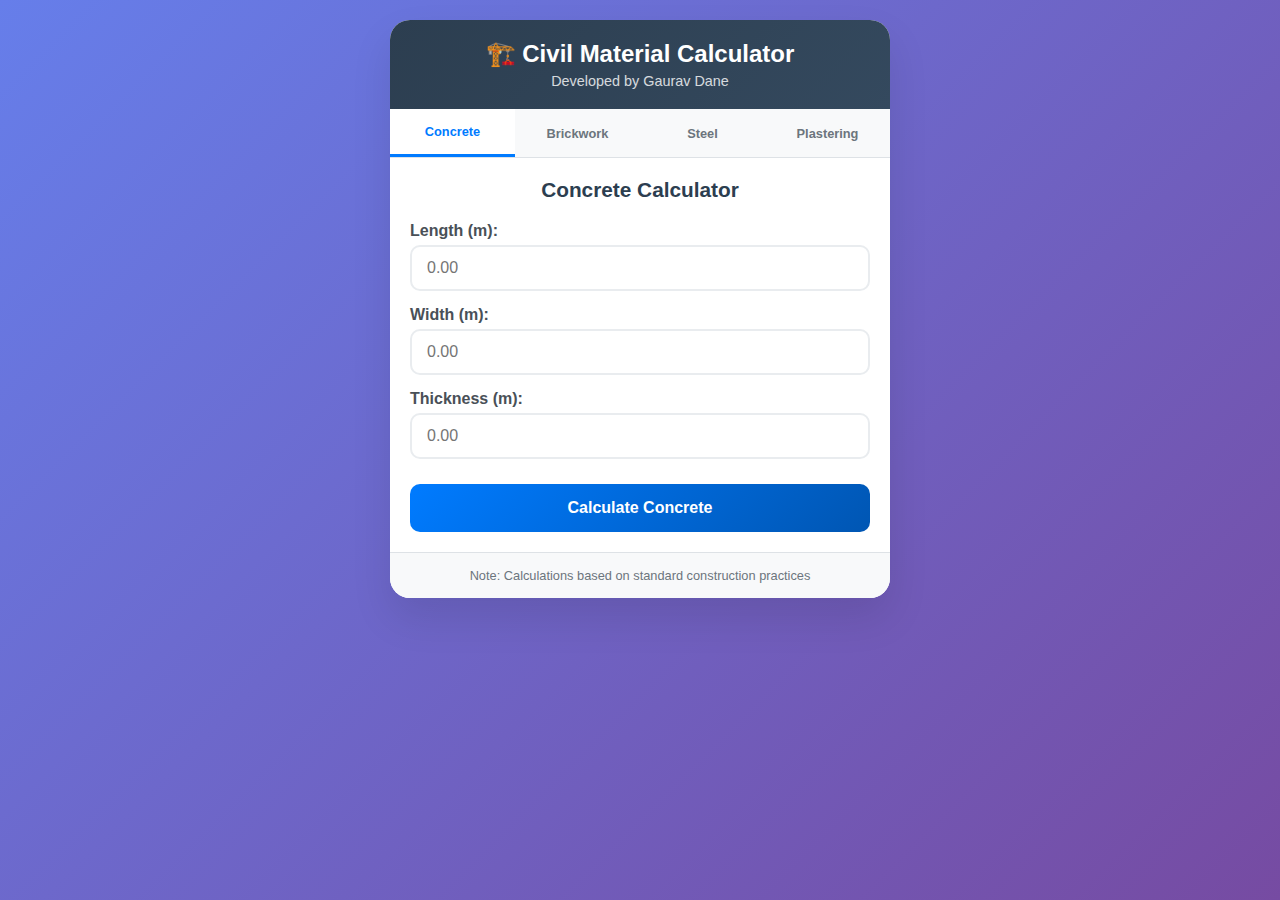
<file: Index.html>
<!DOCTYPE html>
<html lang="hi">
<head>
    <meta charset="UTF-8">
    <meta name="viewport" content="width=device-width, initial-scale=1.0">
    <title>Civil Material Calculator</title>
    <link rel="stylesheet" href="style.css">
</head>
<body>
    <div class="container">
        <header>
            <h1>🏗️ Civil Material Calculator</h1>
            <p class="developer">Developed by Gaurav Dane</p>
        </header>

        <div class="tabs">
            <button class="tab-button active" data-tab="concrete">Concrete</button>
            <button class="tab-button" data-tab="brick">Brickwork</button>
            <button class="tab-button" data-tab="steel">Steel</button>
            <button class="tab-button" data-tab="plaster">Plastering</button>
        </div>

        <!-- Concrete Calculator -->
        <div id="concrete" class="tab-content active">
            <div class="calculator-card">
                <h3>Concrete Calculator</h3>
                <div class="input-group">
                    <label for="concrete-length">Length (m):</label>
                    <input type="number" id="concrete-length" placeholder="0.00" step="0.01" min="0">
                </div>
                <div class="input-group">
                    <label for="concrete-width">Width (m):</label>
                    <input type="number" id="concrete-width" placeholder="0.00" step="0.01" min="0">
                </div>
                <div class="input-group">
                    <label for="concrete-thickness">Thickness (m):</label>
                    <input type="number" id="concrete-thickness" placeholder="0.00" step="0.01" min="0">
                </div>
                <button class="calculate-btn" onclick="calculateConcrete()">Calculate Concrete</button>
                
                <div id="concrete-result" class="result-box" style="display: none;">
                    <h4>📊 Concrete Calculation Results</h4>
                    <div class="result-item">
                        <span>Volume:</span>
                        <span id="concrete-volume">0.000</span> m³
                    </div>
                    <div class="result-item">
                        <span>Cement:</span>
                        <span id="concrete-cement">0</span> bags (50kg each)
                    </div>
                    <div class="result-item">
                        <span>Sand:</span>
                        <span id="concrete-sand">0.000</span> m³
                    </div>
                    <div class="result-item">
                        <span>Aggregate:</span>
                        <span id="concrete-aggregate">0.000</span> m³
                    </div>
                    <div class="result-item">
                        <span>Water:</span>
                        <span id="concrete-water">0</span> liters
                    </div>
                </div>
            </div>
        </div>

        <!-- Brickwork Calculator -->
        <div id="brick" class="tab-content">
            <div class="calculator-card">
                <h3>Brickwork Calculator</h3>
                <div class="input-group">
                    <label for="brick-length">Wall Length (m):</label>
                    <input type="number" id="brick-length" placeholder="0.00" step="0.01" min="0">
                </div>
                <div class="input-group">
                    <label for="brick-height">Wall Height (m):</label>
                    <input type="number" id="brick-height" placeholder="0.00" step="0.01" min="0">
                </div>
                <div class="input-group">
                    <label for="brick-thickness">Wall Thickness:</label>
                    <select id="brick-thickness">
                        <option value="1">1 Brick (0.2m)</option>
                        <option value="1.5">1.5 Brick (0.3m)</option>
                        <option value="2">2 Brick (0.4m)</option>
                    </select>
                </div>
                <button class="calculate-btn" onclick="calculateBricks()">Calculate Bricks</button>
                
                <div id="brick-result" class="result-box" style="display: none;">
                    <h4>🧱 Brickwork Calculation</h4>
                    <div class="result-item">
                        <span>Wall Area:</span>
                        <span id="brick-area">0.00</span> m²
                    </div>
                    <div class="result-item">
                        <span>Bricks Required:</span>
                        <span id="brick-count">0</span> nos.
                    </div>
                    <div class="result-item">
                        <span>Cement for Mortar:</span>
                        <span id="brick-cement">0</span> bags
                    </div>
                    <div class="result-item">
                        <span>Sand for Mortar:</span>
                        <span id="brick-sand">0.000</span> m³
                    </div>
                </div>
            </div>
        </div>

        <!-- Steel Calculator -->
        <div id="steel" class="tab-content">
            <div class="calculator-card">
                <h3>Steel Calculator</h3>
                <div class="input-group">
                    <label for="steel-length">Length (m):</label>
                    <input type="number" id="steel-length" placeholder="0.00" step="0.01" min="0">
                </div>
                <div class="input-group">
                    <label for="steel-diameter">Bar Diameter (mm):</label>
                    <select id="steel-diameter">
                        <option value="8">8 mm</option>
                        <option value="10">10 mm</option>
                        <option value="12">12 mm</option>
                        <option value="16">16 mm</option>
                        <option value="20">20 mm</option>
                        <option value="25">25 mm</option>
                    </select>
                </div>
                <div class="input-group">
                    <label for="steel-quantity">Number of Bars:</label>
                    <input type="number" id="steel-quantity" placeholder="0" min="1" value="1">
                </div>
                <button class="calculate-btn" onclick="calculateSteel()">Calculate Steel</button>
                
                <div id="steel-result" class="result-box" style="display: none;">
                    <h4>🔩 Steel Calculation</h4>
                    <div class="result-item">
                        <span>Weight per Bar:</span>
                        <span id="steel-weight-single">0.00</span> kg
                    </div>
                    <div class="result-item">
                        <span>Total Weight:</span>
                        <span id="steel-weight-total">0.00</span> kg
                    </div>
                    <div class="result-item">
                        <span>Total Length:</span>
                        <span id="steel-length-total">0.00</span> m
                    </div>
                </div>
            </div>
        </div>

        <!-- Plaster Calculator -->
        <div id="plaster" class="tab-content">
            <div class="calculator-card">
                <h3>Plaster Calculator</h3>
                <div class="input-group">
                    <label for="plaster-length">Wall Length (m):</label>
                    <input type="number" id="plaster-length" placeholder="0.00" step="0.01" min="0">
                </div>
                <div class="input-group">
                    <label for="plaster-height">Wall Height (m):</label>
                    <input type="number" id="plaster-height" placeholder="0.00" step="0.01" min="0">
                </div>
                <div class="input-group">
                    <label for="plaster-thickness">Plaster Thickness (mm):</label>
                    <input type="number" id="plaster-thickness" placeholder="12" step="1" min="1" value="12">
                </div>
                <button class="calculate-btn" onclick="calculatePlaster()">Calculate Plaster</button>
                
                <div id="plaster-result" class="result-box" style="display: none;">
                    <h4>🪣 Plaster Calculation</h4>
                    <div class="result-item">
                        <span>Wall Area:</span>
                        <span id="plaster-area">0.00</span> m²
                    </div>
                    <div class="result-item">
                        <span>Cement Required:</span>
                        <span id="plaster-cement">0</span> bags
                    </div>
                    <div class="result-item">
                        <span>Sand Required:</span>
                        <span id="plaster-sand">0.000</span> m³
                    </div>
                    <div class="result-item">
                        <span>Volume of Mortar:</span>
                        <span id="plaster-volume">0.000</span> m³
                    </div>
                </div>
            </div>
        </div>

        <footer>
            <p>Note: Calculations based on standard construction practices</p>
        </footer>
    </div>

    <script src="script.js"></script>
</body>
</html>
</file>
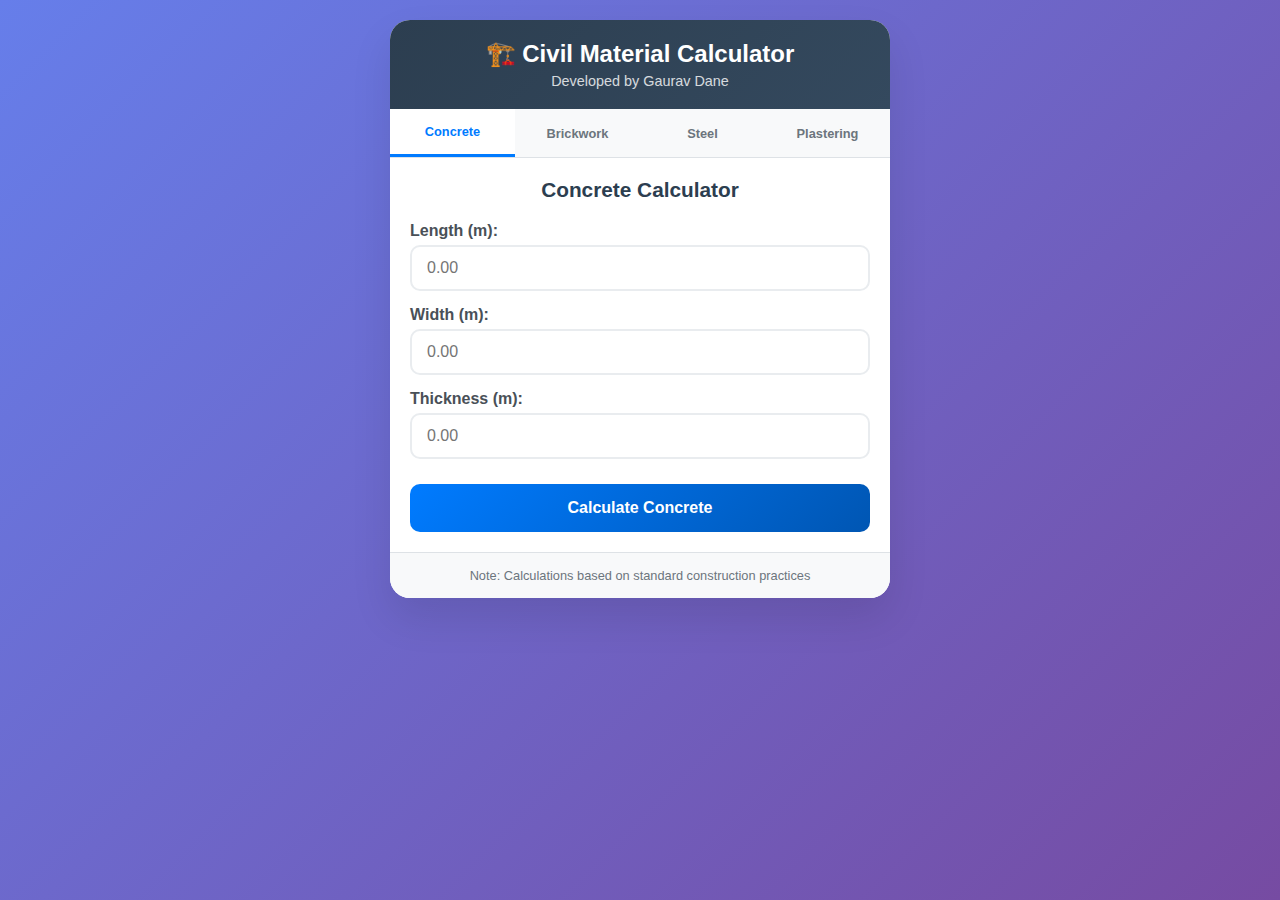
<file: index.html>
<!DOCTYPE html>
<html lang="hi">
<head>
    <meta charset="UTF-8">
    <meta name="viewport" content="width=device-width, initial-scale=1.0">
    <title>Civil Material Calculator</title>
    <link rel="stylesheet" href="style.css">
</head>
<body>
    <div class="container">
        <header>
            <h1>🏗️ Civil Material Calculator</h1>
            <p class="developer">Developed by Gaurav Dane</p>
        </header>

        <div class="tabs">
            <button class="tab-button active" data-tab="concrete">Concrete</button>
            <button class="tab-button" data-tab="brick">Brickwork</button>
            <button class="tab-button" data-tab="steel">Steel</button>
            <button class="tab-button" data-tab="plaster">Plastering</button>
        </div>

        <!-- Concrete Calculator -->
        <div id="concrete" class="tab-content active">
            <div class="calculator-card">
                <h3>Concrete Calculator</h3>
                <div class="input-group">
                    <label for="concrete-length">Length (m):</label>
                    <input type="text" id="concrete-length" placeholder="0.00" inputmode="decimal" pattern="[0-9]*[.]?[0-9]*">
                </div>
                <div class="input-group">
                    <label for="concrete-width">Width (m):</label>
                    <input type="text" id="concrete-width" placeholder="0.00" inputmode="decimal" pattern="[0-9]*[.]?[0-9]*">
                </div>
                <div class="input-group">
                    <label for="concrete-thickness">Thickness (m):</label>
                    <input type="text" id="concrete-thickness" placeholder="0.00" inputmode="decimal" pattern="[0-9]*[.]?[0-9]*">
                </div>
                <button class="calculate-btn" onclick="calculateConcrete()">Calculate Concrete</button>
                
                <div id="concrete-result" class="result-box" style="display: none;">
                    <h4>📊 Concrete Calculation Results</h4>
                    <div class="result-item">
                        <span>Volume:</span>
                        <span id="concrete-volume">0.000</span> m³
                    </div>
                    <div class="result-item">
                        <span>Cement:</span>
                        <span id="concrete-cement">0</span> bags (50kg each)
                    </div>
                    <div class="result-group">
                        <span>Sand:</span>
                        <span id="concrete-sand">0.000</span> m³
                    </div>
                    <div class="result-item">
                        <span>Aggregate:</span>
                        <span id="concrete-aggregate">0.000</span> m³
                    </div>
                    <div class="result-item">
                        <span>Water:</span>
                        <span id="concrete-water">0</span> liters
                    </div>
                </div>
            </div>
        </div>

        <!-- Brickwork Calculator -->
        <div id="brick" class="tab-content">
            <div class="calculator-card">
                <h3>Brickwork Calculator</h3>
                <div class="input-group">
                    <label for="brick-length">Wall Length (m):</label>
                    <input type="text" id="brick-length" placeholder="0.00" inputmode="decimal" pattern="[0-9]*[.]?[0-9]*">
                </div>
                <div class="input-group">
                    <label for="brick-height">Wall Height (m):</label>
                    <input type="text" id="brick-height" placeholder="0.00" inputmode="decimal" pattern="[0-9]*[.]?[0-9]*">
                </div>
                <div class="input-group">
                    <label for="brick-thickness">Wall Thickness:</label>
                    <select id="brick-thickness">
                        <option value="1">1 Brick (0.2m)</option>
                        <option value="1.5">1.5 Brick (0.3m)</option>
                        <option value="2">2 Brick (0.4m)</option>
                    </select>
                </div>
                <button class="calculate-btn" onclick="calculateBricks()">Calculate Bricks</button>
                
                <div id="brick-result" class="result-box" style="display: none;">
                    <h4>🧱 Brickwork Calculation</h4>
                    <div class="result-item">
                        <span>Wall Area:</span>
                        <span id="brick-area">0.00</span> m²
                    </div>
                    <div class="result-item">
                        <span>Bricks Required:</span>
                        <span id="brick-count">0</span> nos.
                    </div>
                    <div class="result-item">
                        <span>Cement for Mortar:</span>
                        <span id="brick-cement">0</span> bags
                    </div>
                    <div class="result-item">
                        <span>Sand for Mortar:</span>
                        <span id="brick-sand">0.000</span> m³
                    </div>
                </div>
            </div>
        </div>

        <!-- Steel Calculator -->
        <div id="steel" class="tab-content">
            <div class="calculator-card">
                <h3>Steel Calculator</h3>
                <div class="input-group">
                    <label for="steel-length">Length (m):</label>
                    <input type="text" id="steel-length" placeholder="0.00" inputmode="decimal" pattern="[0-9]*[.]?[0-9]*">
                </div>
                <div class="input-group">
                    <label for="steel-diameter">Bar Diameter (mm):</label>
                    <select id="steel-diameter">
                        <option value="8">8 mm</option>
                        <option value="10">10 mm</option>
                        <option value="12">12 mm</option>
                        <option value="16">16 mm</option>
                        <option value="20">20 mm</option>
                        <option value="25">25 mm</option>
                    </select>
                </div>
                <div class="input-group">
                    <label for="steel-quantity">Number of Bars:</label>
                    <input type="number" id="steel-quantity" placeholder="0" min="1" value="1">
                </div>
                <button class="calculate-btn" onclick="calculateSteel()">Calculate Steel</button>
                
                <div id="steel-result" class="result-box" style="display: none;">
                    <h4>🔩 Steel Calculation</h4>
                    <div class="result-item">
                        <span>Weight per Bar:</span>
                        <span id="steel-weight-single">0.00</span> kg
                    </div>
                    <div class="result-item">
                        <span>Total Weight:</span>
                        <span id="steel-weight-total">0.00</span> kg
                    </div>
                    <div class="result-item">
                        <span>Total Length:</span>
                        <span id="steel-length-total">0.00</span> m
                    </div>
                </div>
            </div>
        </div>

        <!-- Plaster Calculator -->
        <div id="plaster" class="tab-content">
            <div class="calculator-card">
                <h3>Plaster Calculator</h3>
                <div class="input-group">
                    <label for="plaster-length">Wall Length (m):</label>
                    <input type="text" id="plaster-length" placeholder="0.00" inputmode="decimal" pattern="[0-9]*[.]?[0-9]*">
                </div>
                <div class="input-group">
                    <label for="plaster-height">Wall Height (m):</label>
                    <input type="text" id="plaster-height" placeholder="0.00" inputmode="decimal" pattern="[0-9]*[.]?[0-9]*">
                </div>
                <div class="input-group">
                    <label for="plaster-thickness">Plaster Thickness (mm):</label>
                    <input type="number" id="plaster-thickness" placeholder="12" min="1" value="12">
                </div>
                <button class="calculate-btn" onclick="calculatePlaster()">Calculate Plaster</button>
                
                <div id="plaster-result" class="result-box" style="display: none;">
                    <h4>🪣 Plaster Calculation</h4>
                    <div class="result-item">
                        <span>Wall Area:</span>
                        <span id="plaster-area">0.00</span> m²
                    </div>
                    <div class="result-item">
                        <span>Cement Required:</span>
                        <span id="plaster-cement">0</span> bags
                    </div>
                    <div class="result-item">
                        <span>Sand Required:</span>
                        <span id="plaster-sand">0.000</span> m³
                    </div>
                    <div class="result-item">
                        <span>Volume of Mortar:</span>
                        <span id="plaster-volume">0.000</span> m³
                    </div>
                </div>
            </div>
        </div>

        <footer>
            <p>Note: Calculations based on standard construction practices</p>
        </footer>
    </div>

    <script src="script.js"></script>
</body>
</html>
</file>
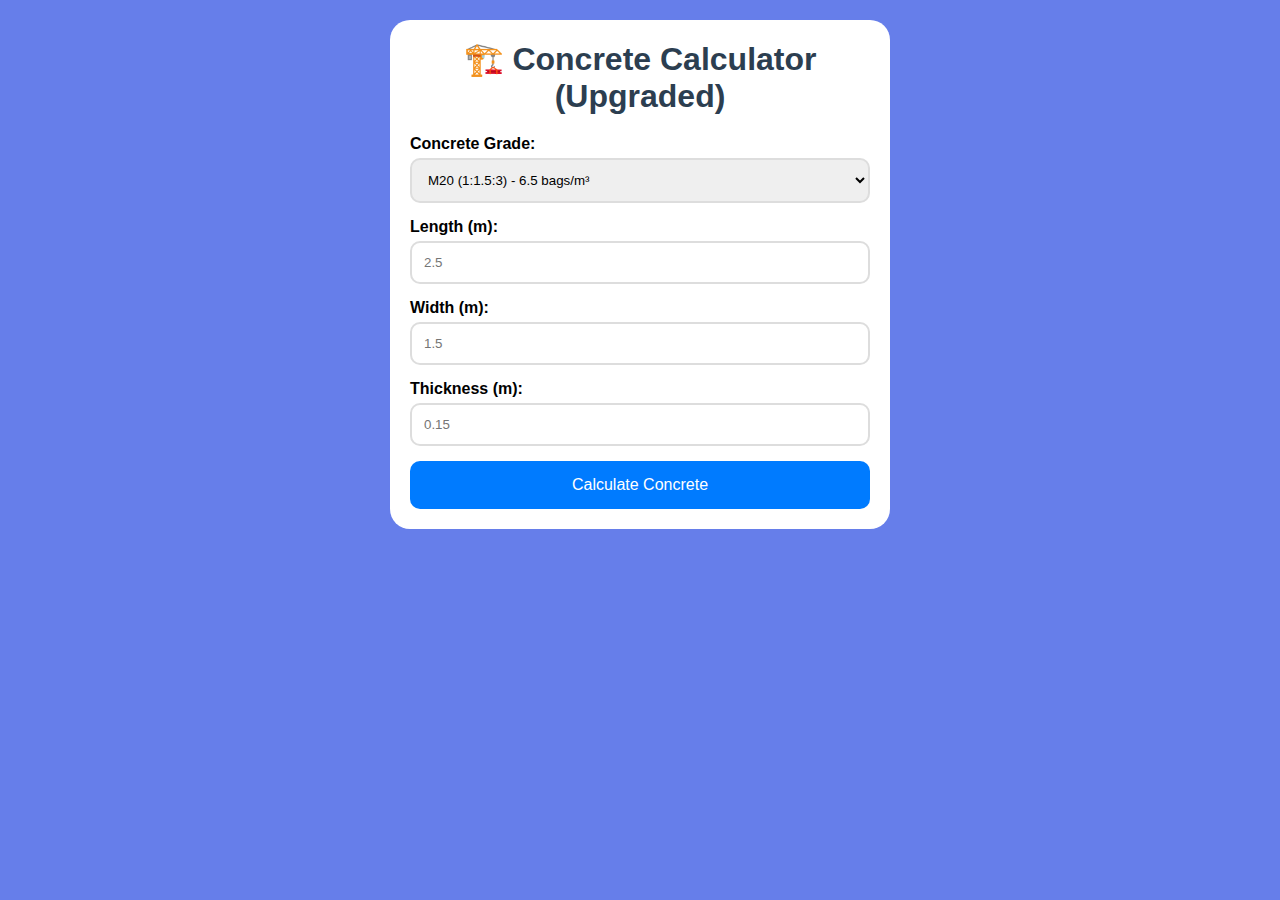
<file: concrete - upgrade.html>
<!DOCTYPE html>
<html lang="hi">
<head>
    <meta charset="UTF-8">
    <meta name="viewport" content="width=device-width, initial-scale=1.0">
    <title>Civil Calculator - Concrete Upgrade</title>
    <style>
        * { margin: 0; padding: 0; box-sizing: border-box; }
        body { font-family: Arial; background: #667eea; padding: 20px; }
        .container { max-width: 500px; margin: 0 auto; background: white; border-radius: 20px; padding: 20px; }
        h1 { text-align: center; color: #2c3e50; margin-bottom: 20px; }
        .input-group { margin-bottom: 15px; }
        label { display: block; margin-bottom: 5px; font-weight: bold; }
        input, select { width: 100%; padding: 12px; border: 2px solid #ddd; border-radius: 10px; }
        button { width: 100%; padding: 15px; background: #007bff; color: white; border: none; border-radius: 10px; font-size: 16px; }
        .result { margin-top: 20px; padding: 15px; background: #f8f9fa; border-radius: 10px; }
    </style>
</head>
<body>
    <div class="container">
        <h1>🏗️ Concrete Calculator (Upgraded)</h1>
        
        <div class="input-group">
            <label for="concrete-grade">Concrete Grade:</label>
            <select id="concrete-grade">
                <option value="4.5">M10 (1:3:6) - 4.5 bags/m³</option>
                <option value="6.0">M15 (1:2:4) - 6.0 bags/m³</option>
                <option value="6.5" selected>M20 (1:1.5:3) - 6.5 bags/m³</option>
                <option value="8.0">M25 (1:1:2) - 8.0 bags/m³</option>
            </select>
        </div>

        <div class="input-group">
            <label for="length">Length (m):</label>
            <input type="number" id="length" placeholder="2.5" step="0.01" min="0">
        </div>
        
        <div class="input-group">
            <label for="width">Width (m):</label>
            <input type="number" id="width" placeholder="1.5" step="0.01" min="0">
        </div>
        
        <div class="input-group">
            <label for="thickness">Thickness (m):</label>
            <input type="number" id="thickness" placeholder="0.15" step="0.01" min="0">
        </div>
        
        <button onclick="calculate()">Calculate Concrete</button>
        
        <div id="result" class="result" style="display: none;">
            <h3>Results:</h3>
            <p>Volume: <span id="volume">0</span> m³</p>
            <p>Cement: <span id="cement">0</span> bags</p>
            <p>Sand: <span id="sand">0</span> m³</p>
            <p>Aggregate: <span id="aggregate">0</span> m³</p>
        </div>
    </div>

    <script>
        function calculate() {
            const grade = parseFloat(document.getElementById('concrete-grade').value);
            const length = parseFloat(document.getElementById('length').value) || 0;
            const width = parseFloat(document.getElementById('width').value) || 0;
            const thickness = parseFloat(document.getElementById('thickness').value) || 0;
            
            const volume = length * width * thickness;
            const cement = volume * grade;
            const sand = volume * 0.45;
            const aggregate = volume * 0.9;
            
            document.getElementById('volume').textContent = volume.toFixed(3);
            document.getElementById('cement').textContent = cement.toFixed(1);
            document.getElementById('sand').textContent = sand.toFixed(3);
            document.getElementById('aggregate').textContent = aggregate.toFixed(3);
            
            document.getElementById('result').style.display = 'block';
        }
    </script>
</body>
</html>
</file>
<file: style.css>
* {
    margin: 0;
    padding: 0;
    box-sizing: border-box;
}

body {
    font-family: 'Segoe UI', Tahoma, Geneva, Verdana, sans-serif;
    background: linear-gradient(135deg, #667eea 0%, #764ba2 100%);
    min-height: 100vh;
    padding: 20px;
}

.container {
    max-width: 500px;
    margin: 0 auto;
    background: white;
    border-radius: 20px;
    box-shadow: 0 20px 40px rgba(0,0,0,0.1);
    overflow: hidden;
}

header {
    background: linear-gradient(135deg, #2c3e50, #34495e);
    color: white;
    padding: 20px;
    text-align: center;
}

header h1 {
    font-size: 1.5em;
    margin-bottom: 5px;
}

.developer {
    font-size: 0.9em;
    opacity: 0.8;
}

.tabs {
    display: flex;
    background: #f8f9fa;
    border-bottom: 1px solid #dee2e6;
}

.tab-button {
    flex: 1;
    padding: 15px 10px;
    border: none;
    background: transparent;
    cursor: pointer;
    font-size: 0.8em;
    font-weight: 600;
    color: #6c757d;
    transition: all 0.3s ease;
}

.tab-button.active {
    background: white;
    color: #007bff;
    border-bottom: 3px solid #007bff;
}

.tab-content {
    display: none;
    padding: 0;
}

.tab-content.active {
    display: block;
}

.calculator-card {
    padding: 20px;
}

.calculator-card h3 {
    color: #2c3e50;
    margin-bottom: 20px;
    text-align: center;
    font-size: 1.3em;
}

.input-group {
    margin-bottom: 15px;
}

label {
    display: block;
    margin-bottom: 5px;
    font-weight: 600;
    color: #495057;
}

input, select {
    width: 100%;
    padding: 12px 15px;
    border: 2px solid #e9ecef;
    border-radius: 10px;
    font-size: 16px;
    transition: border-color 0.3s ease;
}

input:focus, select:focus {
    outline: none;
    border-color: #007bff;
}

.calculate-btn {
    width: 100%;
    padding: 15px;
    background: linear-gradient(135deg, #007bff, #0056b3);
    color: white;
    border: none;
    border-radius: 10px;
    font-size: 16px;
    font-weight: 600;
    cursor: pointer;
    transition: transform 0.2s ease;
    margin-top: 10px;
}

.calculate-btn:active {
    transform: scale(0.98);
}

.result-box {
    margin-top: 20px;
    padding: 20px;
    background: #f8f9fa;
    border-radius: 10px;
    border-left: 5px solid #007bff;
}

.result-box h4 {
    color: #2c3e50;
    margin-bottom: 15px;
    text-align: center;
}

.result-item {
    display: flex;
    justify-content: space-between;
    align-items: center;
    padding: 8px 0;
    border-bottom: 1px solid #dee2e6;
}

.result-item:last-child {
    border-bottom: none;
}

.result-item span:first-child {
    font-weight: 600;
    color: #495057;
}

.result-item span:last-child {
    font-weight: 700;
    color: #007bff;
}

footer {
    padding: 15px 20px;
    background: #f8f9fa;
    text-align: center;
    font-size: 0.8em;
    color: #6c757d;
    border-top: 1px solid #dee2e6;
}

@media (max-width: 480px) {
    body {
        padding: 10px;
    }
    
    .container {
        border-radius: 15px;
    }
    
    header h1 {
        font-size: 1.3em;
    }
    
    .tab-button {
        font-size: 0.7em;
        padding: 12px 5px;
    }
    
    .calculator-card {
        padding: 15px;
    }
}

@keyframes fadeIn {
    from { opacity: 0; transform: translateY(10px); }
    to { opacity: 1; transform: translateY(0); }
}

.result-box {
    animation: fadeIn 0.5s ease;
}
</file>
